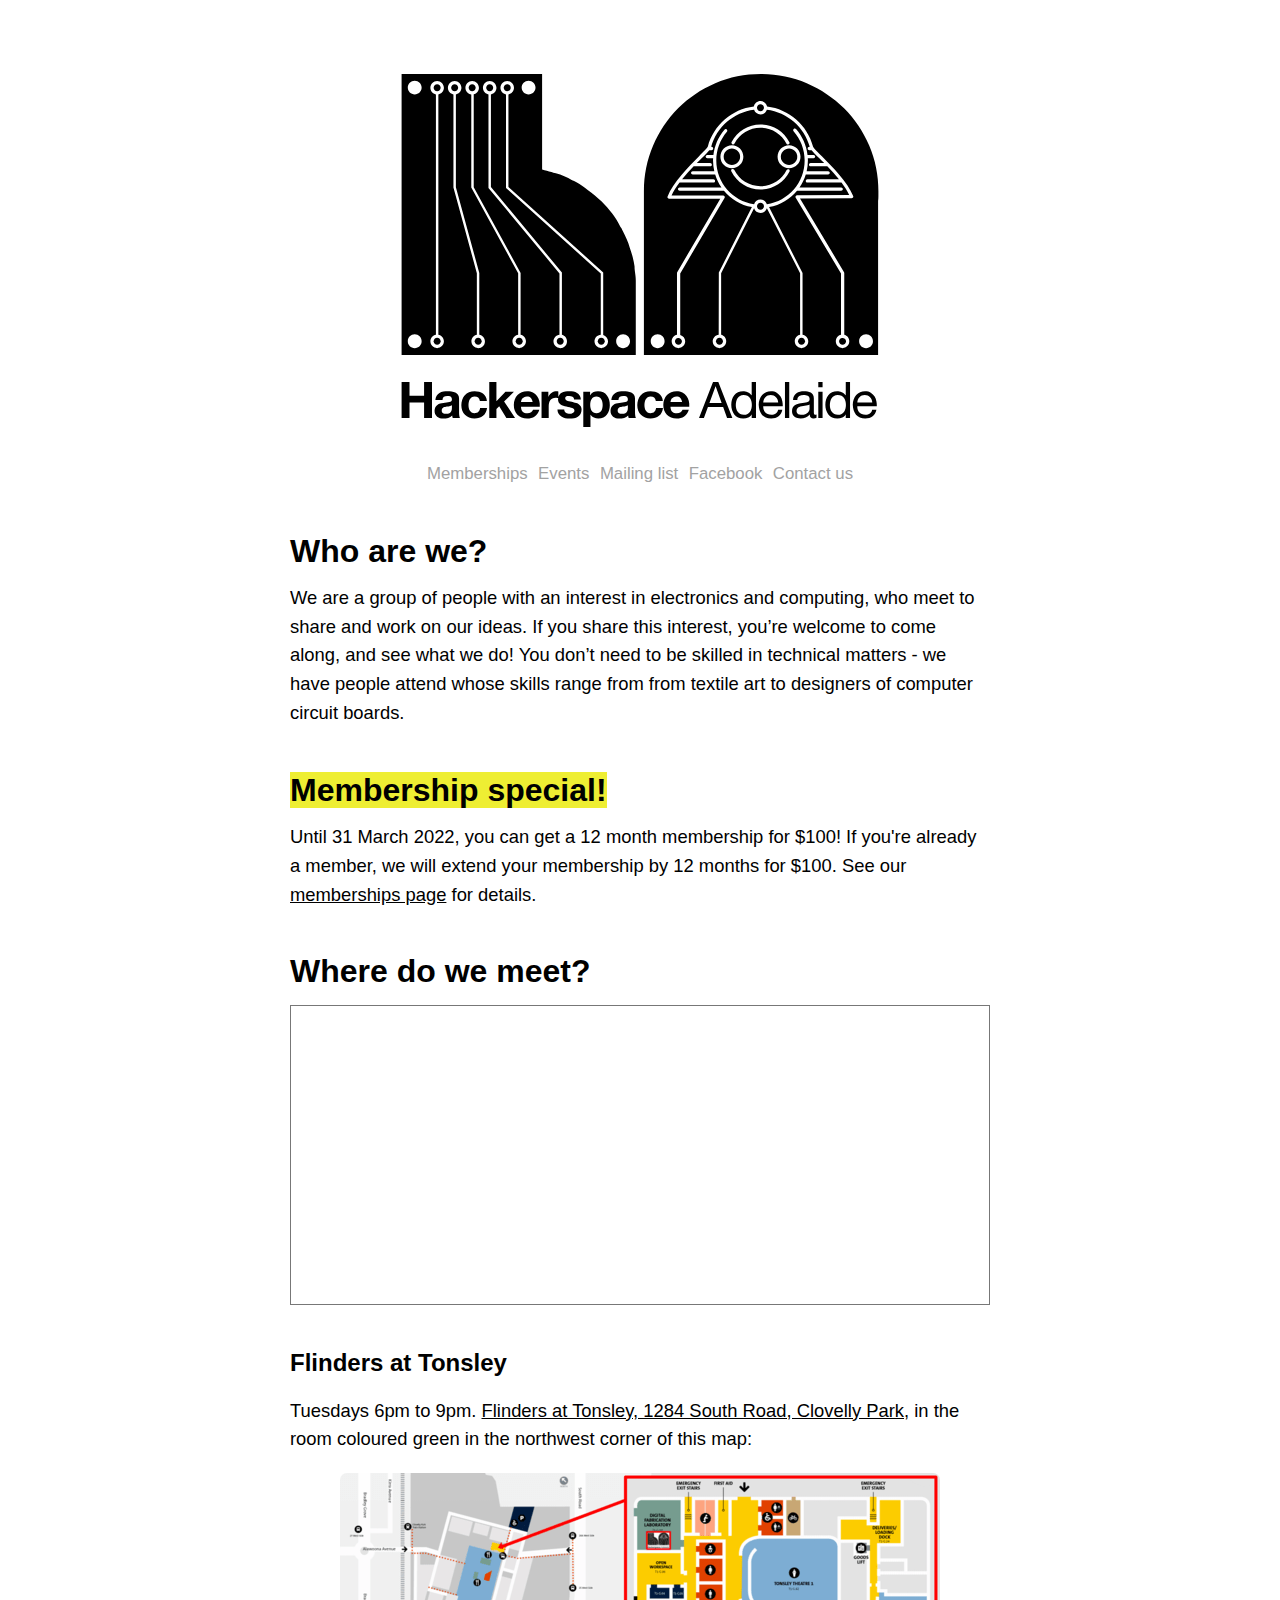
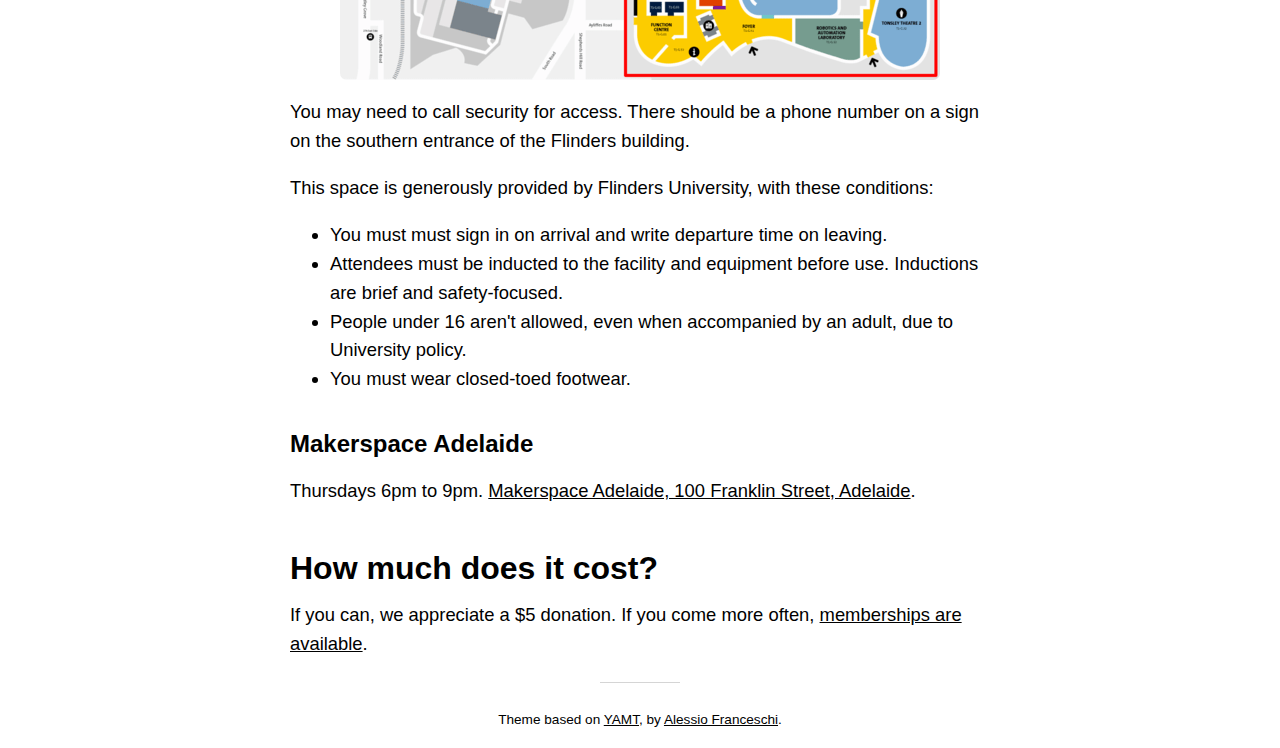
<file: index.html>
<!doctype html>
<html>
<head>
      <meta charset="UTF-8">
    <meta name="viewport" content="width=device-width, initial-scale=1.0">

    <title>Hackerspace Adelaide</title>

    <!-- CSS -->
    <link rel='stylesheet' href='styles.css'/>
    
    <!-- Icons -->
    <link rel="stylesheet" href="https://cdnjs.cloudflare.com/ajax/libs/font-awesome/5.13.0/css/all.min.css">

</head>
<body>

  <div class="container">
    <header id="header">
	<div id = site_title>
		<a href="http://hackerspace-adelaide.org.au/">
			<h1>
				<picture>
					<source type="image/svg+xml" srcset="logo.svg" />
					<img src="logo.png" alt="Hackerspace Adelaide" />
				</picture>
			</h1>
		</a>
		
	</div>

	<div id="subheader">
		
		<nav class="pages">

<a href='membership.html'>Memberships</a>

<a href='https://www.eventbrite.com.au/o/hackerspace-adelaide-27902700173'>Events</a>

<a href='http://groups.google.com/group/hackerspace-adelaide'>Mailing list</a>

<a href="https://www.facebook.com/groups/hackerspaceadelaide/">Facebook</a>

<a href="mailto:info@hackerspace-adelaide.org.au?Subject=Hackerspace Adelaide question">Contact us</a>

		</nav>

<!--
		<nav class="social">
			
    <a href="https://www.facebook.com/groups/hackerspaceadelaide/" target="_blank" id="facebook"><i class="fab fa-facebook" aria-hidden="true"></i></a>
  
		</nav>
-->
	
	</div>
</header>

    <div class="post-container">
      <h1>Who are we?</h1>

<p>We are a group of people with an interest in electronics and computing, who meet to share and work on our ideas. If you share this interest, you’re welcome to come along, and see what we do! You don’t need to be skilled in technical matters - we have people attend whose skills range from from textile art to designers of computer circuit boards.</p>

        <h1><span style="background-color: #EE3">Membership special!</span></h1>

<p>Until 31 March 2022, you can get a 12 month membership for $100!  If you're already a member, we will extend your membership by 12 months for $100.  See our <a href="membership.html">memberships page</a> for details.</p>

	<h1>Where do we meet?</h1>

<p style="text-align:center;">
<iframe src="https://calendar.google.com/calendar/embed?height=600&amp;wkst=1&amp;bgcolor=%23ffffff&amp;ctz=Australia%2FAdelaide&amp;src=YThia2o5YTYzZjlsczE2NGFoaHUxOGhwOWtAZ3JvdXAuY2FsZW5kYXIuZ29vZ2xlLmNvbQ&amp;color=%2333B679&amp;mode=AGENDA&amp;showTitle=0&amp;showNav=1&amp;showPrint=0&amp;showTabs=0&amp;showCalendars=0&amp;showTz=0&amp;showDate=0" style="border:solid 1px #777; width:100%; height:300px;" frameborder="0" scrolling="no"></iframe>
</p>

	<h2>Flinders at Tonsley</h1>

<p>Tuesdays 6pm to 9pm.  <a href='https://www.google.com.au/maps/place/35%C2%B000%2728.2%22S+138%C2%B034%2717.9%22E/@-35.0079454,138.5705309,18z/data=!4m5!3m4!1s0x0:0x0!8m2!3d-35.0078787!4d138.5715478'>Flinders at Tonsley, 1284 South Road, Clovelly Park</a>, in the room coloured green in the northwest corner of this map:</p>

<p><a href='tonsley_map.png'><img src='tonsley_map_s.png'/></a></p>

<p>You may need to call security for access.  There should be a phone number on a sign on the southern entrance of the Flinders building.</a>

<p>This space is generously provided by Flinders University, with these conditions:<p>

<p>
<ul>
<li>You must must sign in on arrival and write departure time on leaving.</li>
<li>Attendees must be inducted to the facility and equipment before use. Inductions are brief and safety-focused.</li>
<li>People under 16 aren't allowed, even when accompanied by an adult, due to University policy.</li>
<li>You must wear closed-toed footwear.</li>
</ul>
</p>

	<h2>Makerspace Adelaide</h2>

<p>Thursdays 6pm to 9pm.  <a href="https://www.google.com.au/maps/place/Makerspace+Adelaide/@-34.9272143,138.5948842,19z">Makerspace Adelaide, 100 Franklin Street, Adelaide</a>.</p>

	<h1>How much does it cost?</h1>

<p>If you can, we appreciate a $5 donation.  If you come more often, <a href="membership.html">memberships are available</a>.</p>

    </div>
  </div><footer class= "footer">
    <p>Theme based on <a href="https://pandasekh.github.io/Jekyll-YAMT/">YAMT</a>, by <a href="https://alessiofranceschi.me/">Alessio Franceschi</a>.</p>
</footer>
</body>
</html>
</file>
<file: styles.css>
* {
  -webkit-box-sizing:border-box;
  -moz-box-sizing:border-box;
  box-sizing:border-box
}
html {
  scroll-behavior:smooth
}
.container {
  margin-left:auto;
  margin-right:auto;
  width:700px
}
.task-list {
  list-style:none
}
.alert {
  padding:20px;
  border-radius:0 4px 4px 0;
  color:#fff;
  display:block;
  font-size:larger
}
.y {
  background-color:#f3b244;
  border-left:7px solid #dc900e
}
.g {
  background-color:#60c17d;
  border-left:7px solid #55ab6f
}
.r {
  background-color:#e45454;
  border-left:7px solid #cb2020
}
blockquote {
  border-left:.25em solid #dfe2e5;
  color:#6a737d;
  padding:0 1em
}
blockquote cite {
  display:inline-block;
  margin-top:50px
}
blockquote cite cite::before {
  content:"- ";
  margin-left:10px
}
.MathJax_Display .MathJax {
  font-size:1.2rem
}
#markdown-toc::before {
  content:"Contents";
  font-size:1.1rem;
  font-weight:700
}
#markdown-toc {
  border:1px solid #aaa;
  border-radius:10px;
  padding:1.5em;
  list-style:disc;
  display:inline-block;
  background-color:#ebebeb;
  line-height:25px
}
#markdown-toc li a {
  text-decoration:none
}
#markdown-toc li a:hover {
  font-style:italic
}
#markdown-toc ul {
  list-style:disc
}
.archive-link {
  text-decoration:none;
  color:#000;
  font-style:italic;
  font-size:1.5rem
}
.archive-link:hover {
  text-decoration:underline
}
h1,h2,h3,h4,h5,h6 {
  margin-top:1.5em;
  margin-bottom:10px;
  text-decoration:none;
  color:#000
}
h1 a,h2 a,h3 a,h4 a,h5 a,h6 a {
  text-decoration:none;
  color:#000
}
ol li,p li,ul li {
  font-size:1.15rem
}
h2 {
  margin-bottom:0
}
h3 {
  font-size:1.4rem
}
h4 {
  font-size:1.3rem
}
h5 {
  font-size:1.2rem
}
p {
  font-size:1.15rem
}
@font-face {
  font-family: 'Arimo';
  font-style: normal;
  font-weight: 400;
  font-display: fallback;
  src: url("https://fonts.gstatic.com/s/arimo/v17/P5sfzZCDf9_T_3cV7NCUECyoxNk37cxsBw.ttf") format('truetype');
}
body {
  font-family:Nimbus Sans,Helvetica,Liberation Sans,Nimbus Sans L,Arimo,Arial,sans-serif;
  line-height:180%;
}
header {
  margin-left:auto;
  margin-right:auto;
  width:550px;
  overflow:hidden
}
header #site_title {
  text-align:center;
  color:#000
}
header #site_title a {
  text-decoration:none
}
header #site_title h1 {
  margin-bottom:0
}
header #site_title h2 {
  margin-top:0;
  font-style:oblique;
  font-size:1.2rem
}
header #subheader {
  display:block;
  margin-top:15px
}
header #subheader .pages {
  display:block;
  text-align: center;
}
header #subheader .pages a:hover {
  color:#000
}
header #subheader .pages a {
  text-decoration:none;
  color:#a2a2a2;
  margin-left:3px;
  margin-right:3px;
  font-size:1.05rem
}
header #subheader .social {
  display:block;
  float:right
}
header #subheader .social i {
  margin-right:3px;
  -o-transition:.5s;
  -ms-transition:.5s;
  -moz-transition:.5s;
  -webkit-transition:.5s;
  transition:.5s
}
header #subheader .social a {
  color:#a2a2a2
}
header #subheader .social i {
  font-size:1.1rem
}
header #subheader .social #github:hover {
  color:#24292e
}
header #subheader .social #twitter:hover {
  color:#1da1f2
}
header #subheader .social #linkedin:hover {
  color:#0e76a8
}
header #subheader .social #rss:hover {
  color:#f26522
}
header #subheader .social #envelope:hover {
  color:#5d5c5d
}
header #subheader .social #instagram:hover {
  color:#e1306c
}
header #subheader .social #facebook:hover {
  color:#3b5998
}
header #subheader .social #messenger:hover {
  color:#0084ff
}
header #subheader .social #youtube:hover {
  color:red
}
header #subheader .social #whatsapp:hover {
  color:#25d366
}
header #subheader .social #reddit:hover {
  color:#ff4500
}
li.post {
  display:block;
  padding-top:1rem
}
.post {
  padding-bottom:1rem
}
img {
  display:block;
  margin-left:auto;
  margin-right:auto;
  margin-bottom:15px;
  max-width:100%;
  -webkit-border-radius:7px;
  -moz-border-radius:7px;
  -khtml-border-radius:7px;
  border-radius:7px
}
.post-container li a,.post-container p a, .footer a {
  text-decoration:underline;
  color:inherit;
  transition:background .1s cubic-bezier(.33,.66,.66,1)
}
.post-container li a:visited,.post-container p a:visited, .footer a:visited {
  color:inherit;
  transition:background .1s cubic-bezier(.33,.66,.66,1)
}
.post-container li a:hover,.post-container p a:hover, .footer a:hover {
  background:#ebebeb
}
.categories p {
  display:inline-block
}
.categories a {
  text-decoration:none;
  border-bottom:2px solid #ebebeb;
  box-shadow:inset 0 -4px 0 #ebebeb;
  color:inherit;
  transition:background .1s cubic-bezier(.33,.66,.66,1)
}
.categories a:visited {
  text-decoration:none;
  border-bottom:2px solid #ebebeb;
  box-shadow:inset 0 -4px 0 #ebebeb;
  color:inherit;
  transition:background .1s cubic-bezier(.33,.66,.66,1)
}
.categories a:hover {
  background:#ebebeb
}
article::after {
  display:block;
  content:'';
  width:5rem;
  height:1px;
  margin:30px auto;
  background-color:#d5d5d5
}
.featured-img-container {
  margin-block-start:1em;
  margin-block-end:1em
}
.featured-img-container img {
  max-width:100%;
  height:auto;
  max-height:450px;
  -webkit-border-radius:7px;
  -moz-border-radius:7px;
  -khtml-border-radius:7px;
  border-radius:7px
}
.continue-reading a {
  color:#a2a2a2;
  text-decoration:none;
  font-style:italic;
  font-size:.96rem
}
.continue-reading a:hover {
  color:#000
}
.post-info {
  font-size:1rem;
  color:#a2a2a2
}
.footer p {
  text-align:center;
  font-size:.85rem
}
.footer::before {
  display:block;
  content:'';
  width:5rem;
  height:1px;
  margin:23px auto;
  background-color:#d5d5d5
}
.paginator {
  display:flex;
  margin-left:auto;
  margin-right:auto;
  justify-content:space-around
}
.paginator .older {
  text-align:left;
  -webkit-box-flex:1
}
.paginator .newer {
  text-align:right;
  -webkit-box-flex:1
}
.paginator a {
  text-decoration:none;
  color:#a2a2a2
}
.paginator a:hover {
  color:#000
}
.paginator .paginate-button {
  border:1px solid #e0e0e0;
  border-radius:3px;
  padding:15px 35px;
  display:inline-block;
  font-size:16px
}
.paginator .paginate-button:hover {
  background-color:#ebebeb
}
::-webkit-scrollbar {
  width:7px;
  height:7px;
  border:1px solid #d5d5d5;
  padding-top:5px;
  border-radius:30px
}
::-webkit-scrollbar-track {
  border-radius:30px;
  background:#eee
}
::-webkit-scrollbar-thumb {
  border-radius:30px;
  background:#b0b0b0
}
.form .form-input {
  font-size:1rem;
  width:100%;
  padding:10px 0;
  background:0 0;
  border:none;
  border-bottom:1px solid #666;
  color:#666;
  outline:0;
  transition:border-color .2s;
  margin-top:15px
}
.form .form-button {
  background:0 0;
  text-transform:uppercase;
  font-size:1rem;
  cursor:pointer;
  outline:0;
  margin-top:10px;
  border:#000 1px solid;
  padding:10px;
  border-radius:10px
}
.form .form-button:hover {
  background-color:#ebebeb
}
.form .success a {
  text-decoration:none;
  border-bottom:2px solid #ebebeb;
  box-shadow:inset 0 -4px 0 #ebebeb;
  color:inherit;
  transition:background .1s cubic-bezier(.33,.66,.66,1)
}
.related {
  padding-top:10px;
  padding-bottom:15px;
  margin:0 auto
}
.related h4 {
  font-style:italic;
  text-decoration:underline
}
.related h5 {
  margin-top:0;
  text-align:left;
  font-size:1rem
}
.related .related-posts {
  opacity:.8;
  margin-right:25px
}
.related .related-posts:hover {
  opacity:1;
  font-style:italic
}
@media (max-width:768px) {
  html {
  overflow-y:auto
}
.container {
  width:88vw
}
#header {
  width:80vw
}
#header #subheader {
  display:flex;
  flex-flow:column wrap;
  align-items:center
}
#header #subheader .pages {
  margin-top:12px;
  order:2;
  text-align:center
}
#header #subheader .pages a {
  font-size:1.15rem
}
#header #subheader .social {
  order:1
}
#header #subheader .social i {
  font-size:1.3rem
}
#post-title {
  text-align:center
}
p {
  font-size:1.2rem
}
.post-info {
  text-align:center
}
::-webkit-scrollbar {
  height:3px
}
div .highlight {
  padding-left:8px;
  padding-right:0
}
pre .highlight {
  padding-left:8px;
  padding-right:0
}
}pre {
  overflow-x:auto
}
.highlight {
  font-size:16px;
  border-radius:5px;
  padding-left:10px;
  padding-right:10px;
  padding-top:1px;
  padding-bottom:1px;
  overflow-x:auto;
  font-family:SFMono-Regular,Consolas,"Liberation Mono",Menlo,Courier,monospace
}
pre.lineo {
  color:#fff
}
.highlight table td {
  padding:5px
}
.highlight table pre {
  margin:0
}
.highlight .c,.highlight .cd,.highlight .ch,.highlight .cpf {
  color:#75715e;
  font-style:italic
}
.highlight .cm {
  color:#75715e;
  font-style:italic
}
.highlight .c1 {
  color:#75715e;
  font-style:italic
}
.highlight .cp {
  color:#75715e;
  font-weight:700
}
.highlight .cs {
  color:#75715e;
  font-weight:700;
  font-style:italic
}
.highlight .err {
  color:#960050;
  background-color:#1e0010
}
.highlight .gi {
  color:#fff;
  background-color:#324932
}
.highlight .gd {
  color:#fff;
  background-color:#493131
}
.highlight .ge {
  color:#fff;
  font-style:italic
}
.highlight .gr {
  color:#a00
}
.highlight .gt {
  color:#a00
}
.highlight .gh {
  color:#999
}
.highlight .go {
  color:#888
}
.highlight .gp {
  color:#555
}
.highlight .gs {
  font-weight:700
}
.highlight .gu {
  color:#aaa
}
.highlight .k,.highlight .kv {
  color:#66d9ef;
  font-weight:700
}
.highlight .kc {
  color:#66d9ef;
  font-weight:700
}
.highlight .kd {
  color:#66d9ef;
  font-weight:700
}
.highlight .kp {
  color:#66d9ef;
  font-weight:700
}
.highlight .kr {
  color:#66d9ef;
  font-weight:700
}
.highlight .kt {
  color:#66d9ef;
  font-weight:700
}
.highlight .kn {
  color:#f92672;
  font-weight:700
}
.highlight .ow {
  color:#f92672;
  font-weight:700
}
.highlight .o {
  color:#f92672;
  font-weight:700
}
.highlight .mf {
  color:#ae81ff
}
.highlight .mh {
  color:#ae81ff
}
.highlight .il {
  color:#ae81ff
}
.highlight .mi {
  color:#ae81ff
}
.highlight .mo {
  color:#ae81ff
}
.highlight .m,.highlight .mb,.highlight .mx {
  color:#ae81ff
}
.highlight .se {
  color:#ae81ff
}
.highlight .sb {
  color:#e6db74
}
.highlight .sc {
  color:#e6db74
}
.highlight .sd {
  color:#e6db74
}
.highlight .s2 {
  color:#e6db74
}
.highlight .sh {
  color:#e6db74
}
.highlight .si {
  color:#e6db74
}
.highlight .sx {
  color:#e6db74
}
.highlight .sr {
  color:#e6db74
}
.highlight .s1 {
  color:#e6db74
}
.highlight .ss {
  color:#e6db74
}
.highlight .dl,.highlight .s,.highlight .sa {
  color:#e6db74
}
.highlight .na {
  color:#a6e22e
}
.highlight .nc {
  color:#a6e22e;
  font-weight:700
}
.highlight .nd {
  color:#a6e22e;
  font-weight:700
}
.highlight .ne {
  color:#a6e22e;
  font-weight:700
}
.highlight .fm,.highlight .nf {
  color:#a6e22e;
  font-weight:700
}
.highlight .no {
  color:#66d9ef
}
.highlight .bp {
  color:#f8f8f2
}
.highlight .nb {
  color:#f8f8f2
}
.highlight .ni {
  color:#f8f8f2
}
.highlight .nn {
  color:#f8f8f2
}
.highlight .vc {
  color:#f8f8f2
}
.highlight .vg {
  color:#f8f8f2
}
.highlight .vi {
  color:#f8f8f2
}
.highlight .nv,.highlight .vm {
  color:#f8f8f2
}
.highlight .w {
  color:#f8f8f2
}
.highlight .nl {
  color:#f8f8f2;
  font-weight:700
}
.highlight .nt {
  color:#f92672
}
.highlight {
  color:#f8f8f2;
  background-color:#49483e
}
figure.highlight {
  position:relative
}
div.highlight pre code[data-lang]::before,figure.highlight pre code[data-lang]::before {
  content:attr(data-lang);
  text-transform:uppercase;
  position:absolute;
  color:#ebebeb;
  right:34px;
  top:-10px;
  padding-left:7.5px;
  padding-right:7.5px;
  border:1px solid #828282;
  border-top-left-radius:5px;
  border-top-right-radius:5px;
  border-bottom-left-radius:5px;
  border-bottom-right-radius:5px;
  min-width:40px;
  text-align:center;
  background-color:#49483e
}
</file>
